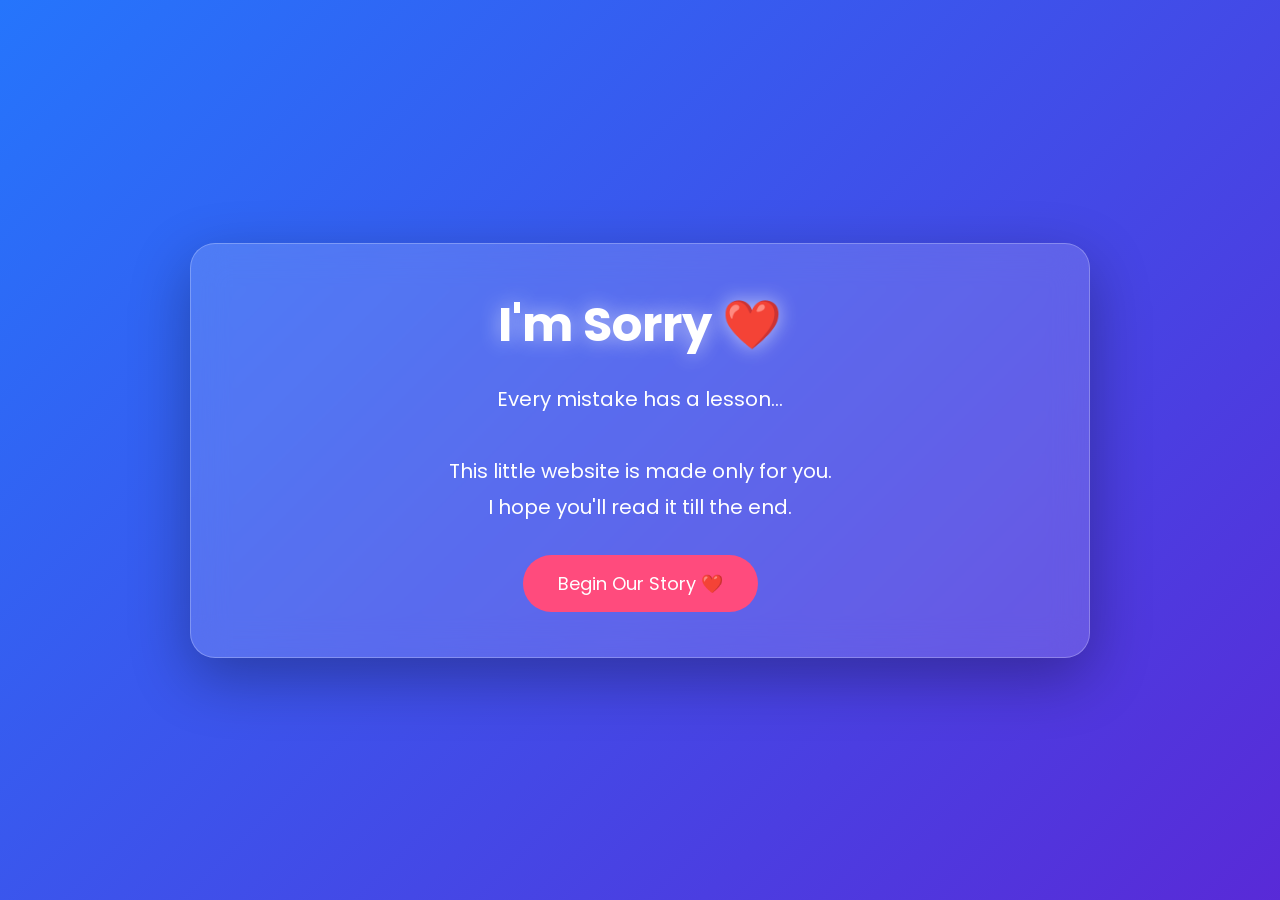
<file: index.html>
<!DOCTYPE html>
<html lang="en">
<head>
    <meta charset="UTF-8">
    <meta name="viewport" content="width=device-width, initial-scale=1.0"> 
      

    <link rel="icon" type="image/jpeg" href="logo.jfif">
    <title>I'm Sorry ❤️</title>

    <link rel="stylesheet" href="style.css">

    <link href="https://fonts.googleapis.com/css2?family=Poppins:wght@300;400;600;700&display=swap" rel="stylesheet">
</head>
<body>

    <!-- Floating Hearts -->
    <div class="hearts">
        <span>❤️</span>
        <span>🤍</span>
        <span>❤️</span>
        <span>🤍</span>
        <span>❤️</span>
        <span>🤍</span>
        <span>❤️</span>
        <span>🤍</span>
    </div>

    <!-- Main Card -->
    <div class="container">

        <h1 class="title">
            I'm Sorry ❤️
        </h1>

        <p class="subtitle">
            Every mistake has a lesson...
            <br><br>
            This little website is made only for you.
            <br>
            I hope you'll read it till the end.
        </p>

        <button class="start-btn" onclick="startJourney()">
            Begin Our Story ❤️ 
       
        </button>

    </div> 


    <script src="script.js"></script>

</body>
</html>
</file>
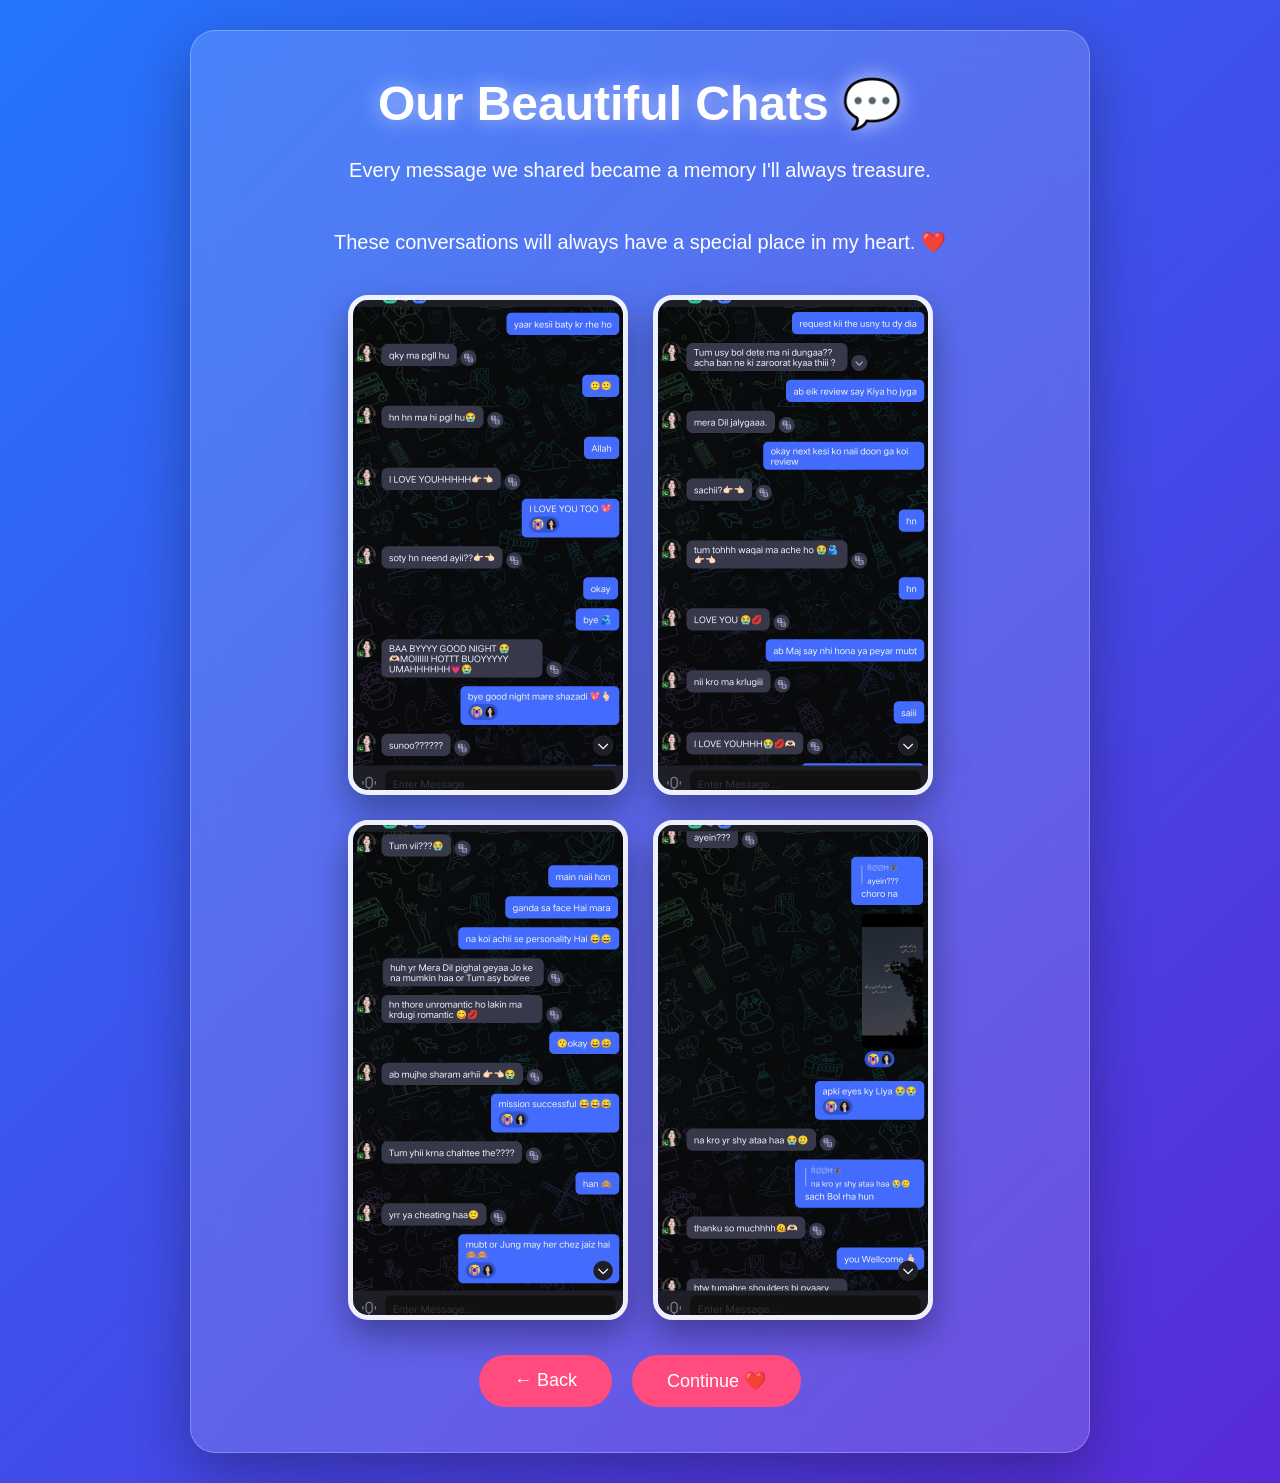
<file: chat.html>
<!DOCTYPE html>
<html lang="en">
<head>
    <meta charset="UTF-8">
    <meta name="viewport" content="width=device-width, initial-scale=1.0">

    <title>Our Chats ❤️</title>

    <link rel="icon" type="image/jpeg" href="logo.jfif">
    <link rel="stylesheet" href="style.css">
</head>

<body>

<div class="container">

    <h1 class="title">Our Beautiful Chats 💬</h1>

    <p class="subtitle">
        Every message we shared became a memory I'll always treasure.
        <br><br>
        These conversations will always have a special place in my heart. ❤️
    </p>

    <div class="chat-gallery">

        <img src="../Screenshot_20260705_185350.jpg" alt="Chat 1">

        <img src="../Screenshot_20260705_185459.jpg" alt="Chat 2">

        <img src="../Screenshot_20260705_185550.jpg" alt="Chat 3">

        <img src="../Screenshot_20260705_185613.jpg" alt="Chat 4">

    </div>

    <div class="buttons">

        <a href="promise.html" class="back-btn">
            ← Back
        </a>

        <a href="special.html" class="next-btn">
            Continue ❤️
        </a>

    </div>

</div>

<script src="script.js"></script>

</body>
</html>
</file>
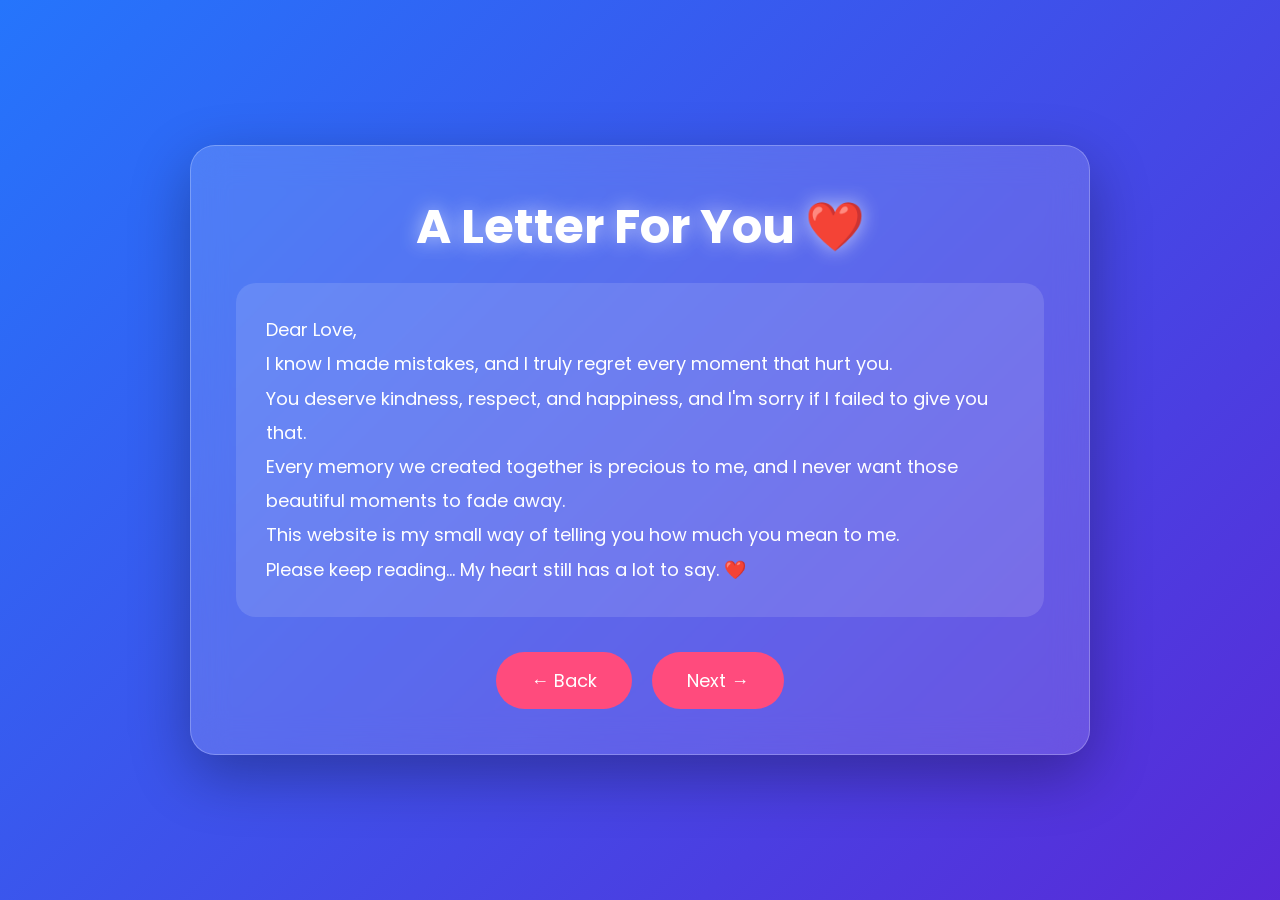
<file: letter.html>
<!DOCTYPE html>
<html lang="en">
<head>
    <meta charset="UTF-8">
    <meta name="viewport" content="width=device-width, initial-scale=1.0">
    

    <link rel="icon" type="image/jpeg" href="logo.jfif">
    <title>My Letter To You ❤️</title>

    <link rel="stylesheet" href="style.css">

    <link href="https://fonts.googleapis.com/css2?family=Poppins:wght@300;400;600;700&display=swap" rel="stylesheet">
</head>
<body>

<div class="container">

    <h1 class="title">
        A Letter For You ❤️
    </h1>

    <div class="letter-box">

        <p>
            Dear Love,
        </p>

        <p>
            I know I made mistakes, and I truly regret every moment that hurt you.
        </p>

        <p>
            You deserve kindness, respect, and happiness, and I'm sorry if I failed to give you that.
        </p>

        <p>
            Every memory we created together is precious to me, and I never want those beautiful moments to fade away.
        </p>

        <p>
            This website is my small way of telling you how much you mean to me.
        </p>

        <p>
            Please keep reading...
            My heart still has a lot to say. ❤️
        </p>

    </div>

    <div class="buttons">

        <a href="index.html" class="back-btn">
            ← Back
        </a>

        <a href="memories.html" class="next-btn">
            Next →
        </a>

    </div>

</div>

<script src="script.js"></script>

</body>
</html>
</file>
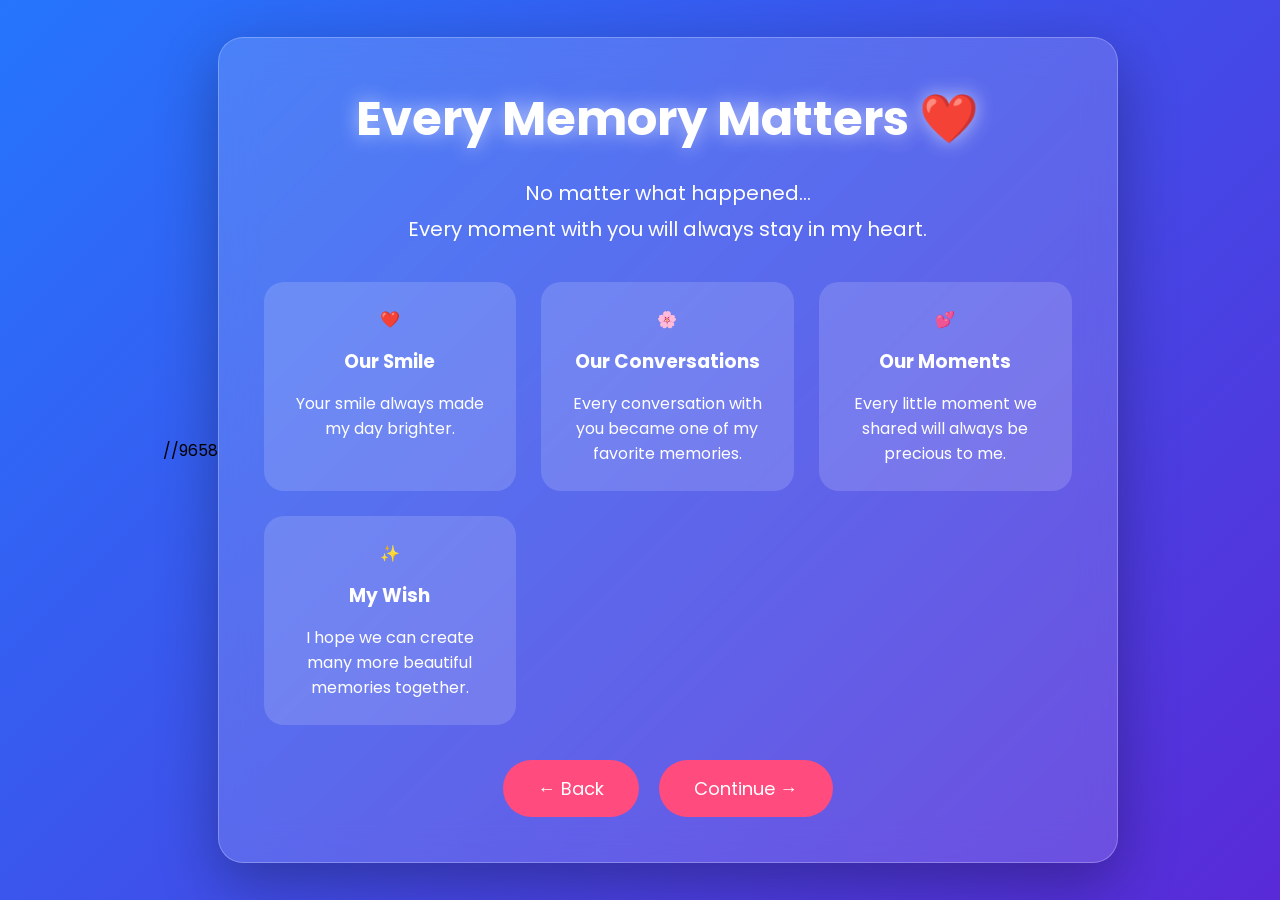
<file: memories.html>
<!DOCTYPE html>
<html lang="en">
<head>
    <meta charset="UTF-8">
    <meta name="viewport" content="width=device-width, initial-scale=1.0"> 
 

    <link rel="icon" type="image/jpeg" href="logo.jfif">
    <title>Beautiful Memories ❤️</title>

    <link rel="stylesheet" href="style.css">

    <link href="https://fonts.googleapis.com/css2?family=Poppins:wght@300;400;600;700&display=swap" rel="stylesheet">
</head>
<body>
 //9658
<div class="container">

    <h1 class="title">
        Every Memory Matters ❤️
    </h1>

    <p class="subtitle">
        No matter what happened...
        <br>
        Every moment with you will always stay in my heart.
    </p>

    <div class="memory-grid">

        <div class="memory-card">
            ❤️
            <h3>Our Smile</h3>
            <p>
                Your smile always made my day brighter.
            </p>
        </div>

        <div class="memory-card">
            🌸
            <h3>Our Conversations</h3>
            <p>
                Every conversation with you became one of my favorite memories.
            </p>
        </div>

        <div class="memory-card">
            💕
            <h3>Our Moments</h3>
            <p>
                Every little moment we shared will always be precious to me.
            </p>
        </div>

        <div class="memory-card">
            ✨
            <h3>My Wish</h3>
            <p>
                I hope we can create many more beautiful memories together.
            </p>
        </div>

    </div>

    <div class="buttons">

        <a href="letter.html" class="back-btn">
            ← Back
        </a>

        <a href="promise.html" class="next-btn">
            Continue →
        </a>

    </div>

</div>

<script src="script.js"></script>

</body>
</html>
</file>
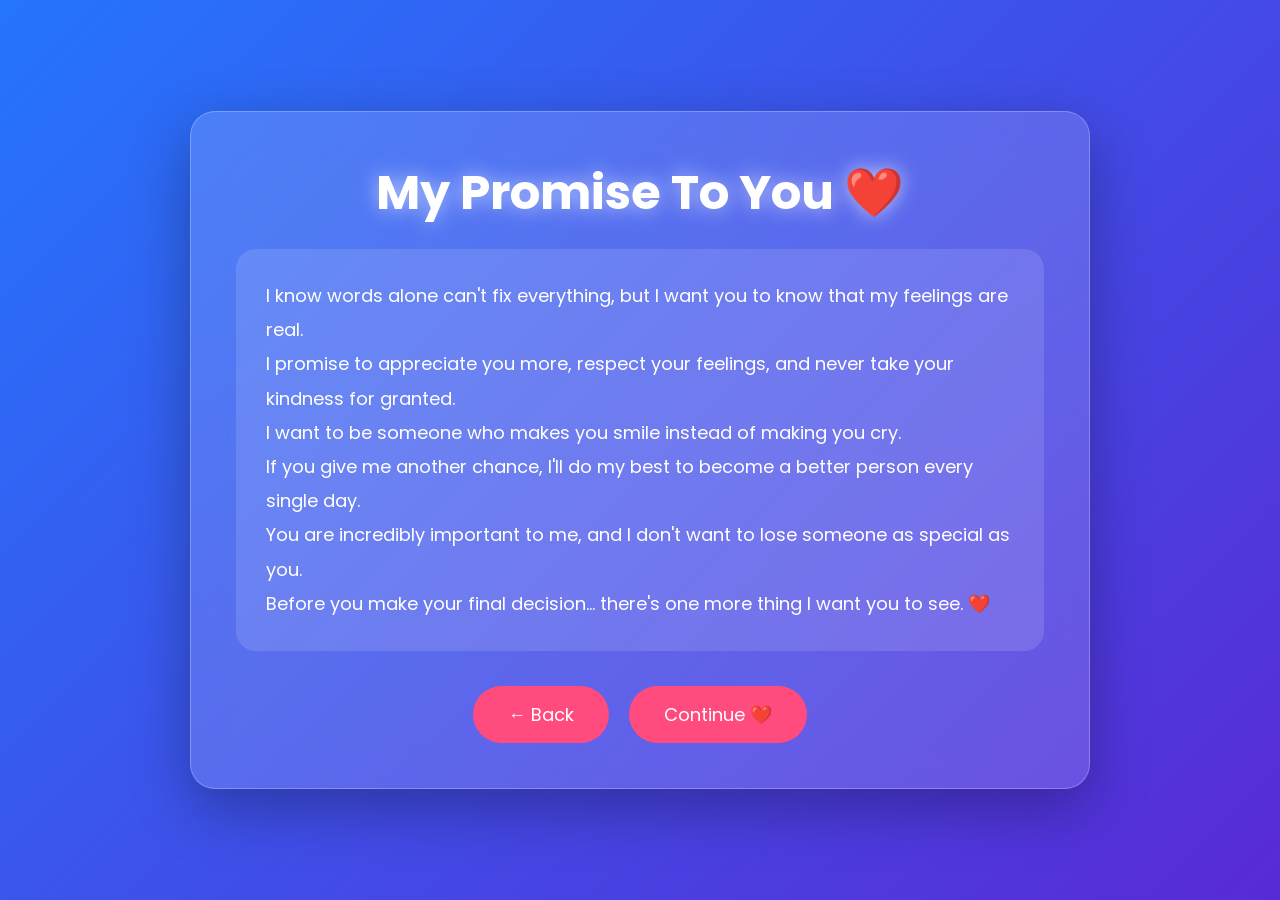
<file: promise.html>
<!DOCTYPE html>
<html lang="en">
<head>
    <meta charset="UTF-8">
    <meta name="viewport" content="width=device-width, initial-scale=1.0"> 
      

    <link rel="icon" type="image/jpeg" href="logo.jfif">
    <title>My Promise ❤️</title>

    <link rel="stylesheet" href="style.css">
    <link href="https://fonts.googleapis.com/css2?family=Poppins:wght@300;400;600;700&display=swap" rel="stylesheet">
</head>
<body>

<div class="container">

    <h1 class="title">
        My Promise To You ❤️
    </h1>

    <div class="letter-box">

        <p>
            I know words alone can't fix everything, but I want you to know that my feelings are real.
        </p>

        <p>
            I promise to appreciate you more, respect your feelings, and never take your kindness for granted.
        </p>

        <p>
            I want to be someone who makes you smile instead of making you cry.
        </p>

        <p>
            If you give me another chance, I'll do my best to become a better person every single day.
        </p>

        <p>
            You are incredibly important to me, and I don't want to lose someone as special as you.
        </p>

        <p>
            Before you make your final decision...
            there's one more thing I want you to see. ❤️
        </p>

    </div>

    <div class="buttons">

        <a href="memories.html" class="back-btn">
            ← Back
        </a>

        
        <a href="chat.html" class="next-btn">
    Continue ❤️ </a>

    </div>  

</div> 


<script src="script.js"></script>

</body>
</html>
</file>
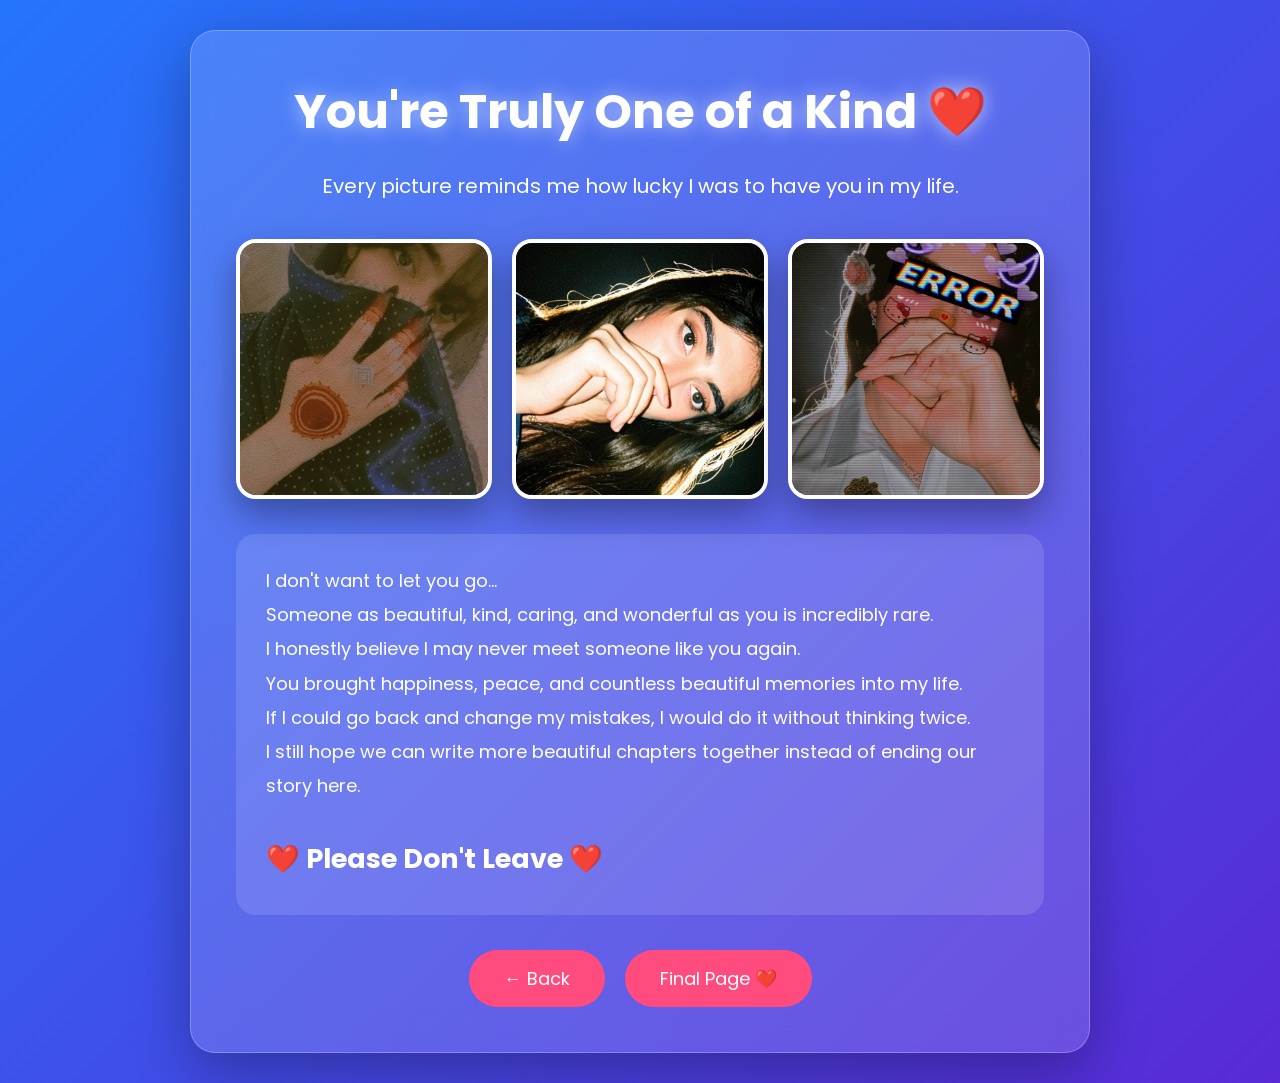
<file: special.html>
<!DOCTYPE html>
<html lang="en">
<head>
    <meta charset="UTF-8">
    <meta name="viewport" content="width=device-width, initial-scale=1.0">
     

    <link rel="icon" type="image/jpeg" href="logo.jfif">
    <title>You're Special ❤️</title>

    <link rel="stylesheet" href="style.css">

    <link href="https://fonts.googleapis.com/css2?family=Poppins:wght@300;400;600;700&display=swap" rel="stylesheet">
</head>
<body>

<div class="container">

    <h1 class="title">
        You're Truly One of a Kind ❤️
    </h1>

    <p class="subtitle">
        Every picture reminds me how lucky I was to have you in my life.
    </p>

    <div class="gallery">

   <img src="../talkin_image_1781722280424.jpg">
<img src="../talkin_image_1782078139497.jpg">
<img src="../talkin_image_1782563703994.jpg">

    </div>

    <div class="letter-box">

        <p>
            I don't want to let you go...
        </p>

        <p>
            Someone as beautiful, kind, caring, and wonderful as you is incredibly rare.
        </p>

        <p>
            I honestly believe I may never meet someone like you again.
        </p>

        <p>
            You brought happiness, peace, and countless beautiful memories into my life.
        </p>

        <p>
            If I could go back and change my mistakes, I would do it without thinking twice.
        </p>

        <p>
            I still hope we can write more beautiful chapters together instead of ending our story here.
        </p>

        <h2 style="margin-top:30px;">
            ❤️ Please Don't Leave ❤️
        </h2>

    </div>

    <div class="buttons">

        <a href="promise.html" class="back-btn">
            ← Back
        </a>

        <a href="forgive.html" class="next-btn">
            Final Page ❤️
        </a>

    </div>

</div>

<script src="script.js"></script>

</body>
</html>
</file>
<file: style.css>
*{
    margin:0;
    padding:0;
    box-sizing:border-box;
    font-family:'Poppins',sans-serif;
}

body{
    min-height:100vh;
    display:flex;
    justify-content:center;
    align-items:center;
    padding:30px;
    overflow-x:hidden;
    background:linear-gradient(-45deg,#ff758c,#ff7eb3,#6a11cb,#2575fc);
    background-size:400% 400%;
    animation:bg 12s ease infinite;
}

@keyframes bg{
    0%{background-position:0% 50%;}
    50%{background-position:100% 50%;}
    100%{background-position:0% 50%;}
}

.container{
    width:90%;
    max-width:900px;
    background:rgba(255,255,255,.15);
    backdrop-filter:blur(18px);
    border:1px solid rgba(255,255,255,.25);
    border-radius:25px;
    padding:45px;
    text-align:center;
    box-shadow:0 20px 60px rgba(0,0,0,.3);
}

.title{
    color:#fff;
    font-size:48px;
    margin-bottom:20px;
    text-shadow:0 0 20px rgba(255,255,255,.6);
}

.subtitle{
    color:#fff;
    font-size:20px;
    line-height:1.8;
    margin-bottom:30px;
}

.letter-box{
    background:rgba(255,255,255,.12);
    border-radius:20px;
    padding:30px;
    color:white;
    text-align:left;
    line-height:1.9;
    font-size:18px;
    margin-top:20px;
}

.buttons{
    display:flex;
    justify-content:center;
    gap:20px;
    margin-top:35px;
    flex-wrap:wrap;
}

.start-btn,
.next-btn,
.back-btn,
.yes-btn,
.no-btn{

    padding:15px 35px;
    border:none;
    border-radius:50px;
    text-decoration:none;
    cursor:pointer;
    color:white;
    font-size:18px;
    background:#ff4b7d;
    transition:.35s;
}

.start-btn:hover,
.next-btn:hover,
.back-btn:hover,
.yes-btn:hover,
.no-btn:hover{

    transform:translateY(-5px) scale(1.05);
    box-shadow:0 15px 30px rgba(255,75,125,.45);

}

.memory-grid{

    display:grid;
    grid-template-columns:repeat(auto-fit,minmax(220px,1fr));
    gap:25px;
    margin-top:35px;

}

.memory-card{

    background:rgba(255,255,255,.15);
    padding:25px;
    border-radius:20px;
    color:white;
    transition:.4s;

}

.memory-card:hover{

    transform:translateY(-10px);

}

.memory-card h3{

    margin:15px 0;

}

.gallery{

    display:grid;
    grid-template-columns:repeat(auto-fit,minmax(200px,1fr));
    gap:20px;
    margin:35px 0;

}

.gallery img{

    width:100%;
    height:260px;
    object-fit:cover;
    border-radius:20px;
    border:4px solid white;
    transition:.4s;
    box-shadow:0 15px 35px rgba(0,0,0,.35);

}

.gallery img:hover{

    transform:scale(1.08) rotate(2deg);

}

.hearts{

    position:fixed;
    inset:0;
    overflow:hidden;
    pointer-events:none;

}

.hearts span{

    position:absolute;
    bottom:-50px;
    font-size:28px;
    animation:float 10s linear infinite;

}

.hearts span:nth-child(1){left:5%;animation-delay:0s;}
.hearts span:nth-child(2){left:18%;animation-delay:2s;}
.hearts span:nth-child(3){left:32%;animation-delay:4s;}
.hearts span:nth-child(4){left:46%;animation-delay:1s;}
.hearts span:nth-child(5){left:60%;animation-delay:5s;}
.hearts span:nth-child(6){left:74%;animation-delay:3s;}
.hearts span:nth-child(7){left:88%;animation-delay:6s;}
.hearts span:nth-child(8){left:96%;animation-delay:2s;}

@keyframes float{

    0%{
        transform:translateY(0);
        opacity:0;
    }

    20%{
        opacity:1;
    }

    100%{
        transform:translateY(-120vh);
        opacity:0;
    }

}

@media(max-width:768px){

.title{
    font-size:34px;
}

.subtitle{
    font-size:17px;
}

.container{
    padding:25px;
}

.letter-box{
    font-size:16px;
}

.gallery img{
    height:220px;
}

} 
.chat-gallery{
    display:flex;
    justify-content:center;
    flex-wrap:wrap;
    gap:25px;
    margin-top:35px;
}

.chat-gallery img{
    width:280px;
    height:500px;
    object-fit:cover;
    border-radius:20px;
    border:5px solid rgba(255,255,255,.9);
    box-shadow:0 15px 35px rgba(0,0,0,.35);
    transition:0.4s;
}

.chat-gallery img:hover{
    transform:scale(1.08) rotate(-2deg);
    box-shadow:0 20px 45px rgba(255,0,90,.45);
}
</file>
